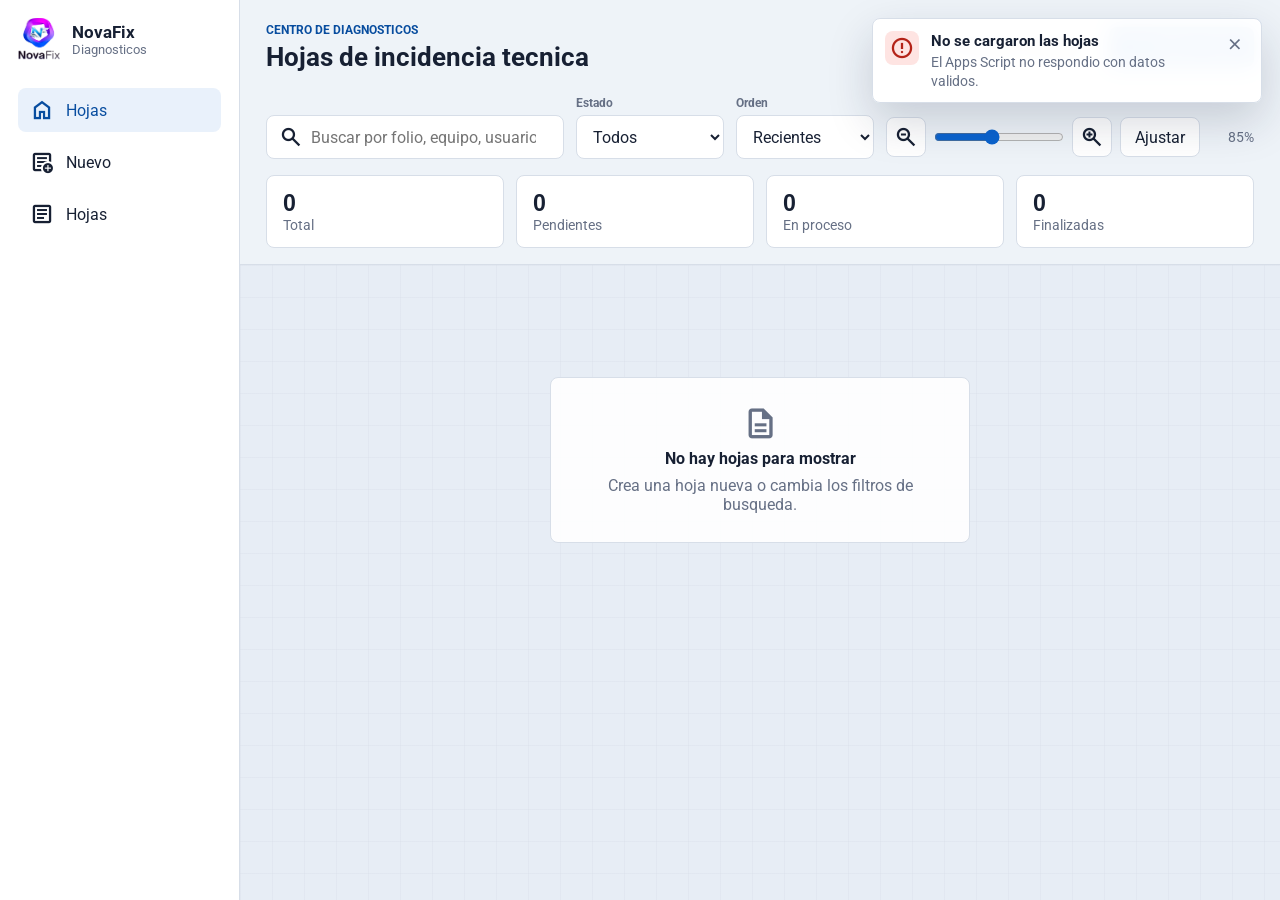
<file: index.html>
<!doctype html>
<html lang="es">
  <head>
    <meta charset="UTF-8" />
    <meta name="viewport" content="width=device-width, initial-scale=1.0" />
    <title>NovaFix | Hojas de diagnostico</title>
    <link rel="icon" href="./public/icos/logoNova.png" type="image/png" />

    <link rel="stylesheet" href="./public/css/styles.css" />

    <link rel="preconnect" href="https://fonts.googleapis.com" />
    <link rel="preconnect" href="https://fonts.gstatic.com" crossorigin />
    <link
      href="https://fonts.googleapis.com/css2?family=Google+Sans:ital,opsz,wght@0,17..18,400..700;1,17..18,400..700&family=Roboto:ital,wght@0,100..900;1,100..900&display=swap"
      rel="stylesheet"
    />
    <link
      rel="stylesheet"
      href="https://fonts.googleapis.com/css2?family=Material+Symbols+Outlined:opsz,wght,FILL,GRAD@20..48,100..700,0..1,-50..200"
    />
  </head>
  <body>
    <div class="appShell">
      <aside class="navBar">
        <div class="brand">
          <img src="./public/icos/logo app.png" alt="NovaFix" />
          <div>
            <strong>NovaFix</strong>
            <span>Diagnosticos</span>
          </div>
        </div>

        <nav class="nav" aria-label="Navegacion principal">
          <button class="option home active" type="button" data-view="hojas">
            <span class="material-symbols-outlined">home</span>
            <span>Hojas</span>
          </button>
          <button class="option agregar" type="button" data-view="form">
            <span class="material-symbols-outlined">add_notes</span>
            <span>Nuevo</span>
          </button>
          <a
            href="./public/pages/hojasDiag.html"
            class="option hokas"
            type="button"
            data-view="form"
          >
            <span class="material-symbols-outlined"> article </span>
            <span>Hojas</span>
          </a>
        </nav>
      </aside>

      <main class="content">
        <section class="hojasDiag view active" aria-labelledby="tituloHojas">
          <header class="workspaceHeader">
            <div>
              <p class="eyebrow">Centro de diagnosticos</p>
              <h1 id="tituloHojas">Hojas de incidencia tecnica</h1>
            </div>
            <div class="headerActions">
              <button class="ghostAction" type="button" id="focusHojasBtn">
                <span class="material-symbols-outlined">fullscreen</span>
                Pantalla completa
              </button>
              <button class="primaryAction" type="button" id="crearHojaBtn">
                <span class="material-symbols-outlined">add</span>
                Nueva hoja
              </button>
            </div>
          </header>

          <section class="toolbar" aria-label="Herramientas de hojas">
            <label class="searchBox" for="buscarHojas">
              <span class="material-symbols-outlined">search</span>
              <input
                id="buscarHojas"
                type="search"
                placeholder="Buscar por folio, equipo, usuario o ubicacion"
              />
            </label>

            <div class="toolbarGroup">
              <label for="filtroEstado">Estado</label>
              <select id="filtroEstado">
                <option value="Todos">Todos</option>
                <option value="Pendiente">Pendiente</option>
                <option value="En proceso">En proceso</option>
                <option value="Finalizado">Finalizado</option>
              </select>
            </div>

            <div class="toolbarGroup">
              <label for="ordenHojas">Orden</label>
              <select id="ordenHojas">
                <option value="recientes">Recientes</option>
                <option value="folio">Folio</option>
                <option value="estado">Estado</option>
              </select>
            </div>

            <div class="zoomTools" aria-label="Zoom de documento">
              <button
                class="iconButton"
                type="button"
                id="zoomOut"
                title="Alejar"
              >
                <span class="material-symbols-outlined">zoom_out</span>
              </button>
              <input
                id="zoomRange"
                type="range"
                min="50"
                max="130"
                step="5"
                value="85"
                aria-label="Nivel de zoom"
              />
              <button
                class="iconButton"
                type="button"
                id="zoomIn"
                title="Acercar"
              >
                <span class="material-symbols-outlined">zoom_in</span>
              </button>
              <button class="textButton" type="button" id="fitWidth">
                Ajustar
              </button>
              <output id="zoomValue" for="zoomRange">85%</output>
            </div>
          </section>

          <section class="summaryStrip" aria-label="Resumen">
            <article>
              <span id="totalHojas">0</span>
              <p>Total</p>
            </article>
            <article>
              <span id="pendientesHojas">0</span>
              <p>Pendientes</p>
            </article>
            <article>
              <span id="procesoHojas">0</span>
              <p>En proceso</p>
            </article>
            <article>
              <span id="finalizadasHojas">0</span>
              <p>Finalizadas</p>
            </article>
          </section>

          <section class="hojasViewport">
            <button class="focusExitButton" type="button" id="exitFocusBtn">
              <span class="material-symbols-outlined">fullscreen_exit</span>
              Vista normal
            </button>
            <div class="emptyState hidden" id="emptyState">
              <span class="material-symbols-outlined">description</span>
              <h2>No hay hojas para mostrar</h2>
              <p>Crea una hoja nueva o cambia los filtros de busqueda.</p>
            </div>
            <div class="hojas" id="hojas"></div>
          </section>
        </section>

        <section class="datas view" aria-labelledby="tituloFormulario">
          <form class="formulario" id="diagnosticoForm">
            <header class="formHeader">
              <div>
                <p class="eyebrow">Captura de informacion</p>
                <h1 id="tituloFormulario">Nueva hoja de diagnostico</h1>
              </div>
              <button class="ghostAction" type="button" id="volverHojasBtn">
                <span class="material-symbols-outlined">arrow_back</span>
                Volver
              </button>
            </header>

            <section class="formPanel">
              <h2>1. Informacion del reporte</h2>
              <div class="formGrid">
                <label>
                  Folio
                  <input type="text" id="folio" class="input" required />
                </label>
                <label>
                  Estado
                  <select class="input" id="estado" required>
                    <option>Pendiente</option>
                    <option>En proceso</option>
                    <option>Finalizado</option>
                  </select>
                </label>
                <label>
                  Fecha del reporte
                  <input type="date" class="input" id="fecha" required />
                </label>
                <label>
                  Hora
                  <input type="time" class="input" id="hora" required />
                </label>
                <label>
                  Usuario responsable
                  <input
                    type="text"
                    id="usuarioResponsable"
                    class="input"
                    required
                  />
                </label>
                <label>
                  Ubicacion
                  <input type="text" id="ubicacion" class="input" required />
                </label>
              </div>
            </section>

            <section class="formPanel">
              <h2>2. Informacion del equipo</h2>
              <div class="formGrid">
                <label>
                  ID del equipo (Tag)
                  <input type="text" id="idEquipo" class="input" required />
                </label>
                <label>
                  Marca / Modelo
                  <input type="text" id="marcaModelo" class="input" required />
                </label>
                <label class="spanTwo">
                  Sistema operativo
                  <input
                    type="text"
                    id="sistemaOperativo"
                    class="input"
                    required
                  />
                </label>
              </div>
            </section>

            <section class="formPanel">
              <h2>3. Detalle tecnico</h2>
              <div class="formGrid">
                <label class="spanTwo">
                  Problema reportado por usuario
                  <textarea id="problema" class="input" required></textarea>
                </label>
                <label class="spanTwo">
                  Diagnostico preliminar
                  <textarea id="diagnostico" class="input" required></textarea>
                </label>
                <label class="spanTwo">
                  Solucion aplicada y acciones tomadas
                  <textarea id="solucion" class="input" required></textarea>
                </label>
              </div>
            </section>

            <section class="formPanel">
              <h2>4. Firmas, cierre y observaciones</h2>
              <div class="formGrid">
                <label>
                  Tecnico a cargo
                  <input type="text" id="tecnicoCargo" class="input" required />
                </label>
                <label>
                  Fecha de cierre
                  <input type="date" id="fechaCierre" class="input" />
                </label>
                <label class="spanTwo">
                  Visto bueno encargado
                  <input type="text" id="vistoBueno" class="input" />
                </label>
                <label class="spanTwo">
                  Observaciones finales
                  <textarea id="observaciones" class="input"></textarea>
                </label>
              </div>
            </section>
            <div class="formActions">
              <p id="saveStatus" role="status"></p>
              <button class="secondaryAction" type="reset">
                <span class="material-symbols-outlined">restart_alt</span>
                Limpiar
              </button>
              <button class="primaryAction" type="submit" id="btnSave">
                <span class="material-symbols-outlined">save</span>
                Guardar diagnostico
              </button>
            </div>
          </form>
        </section>
      </main>
    </div>

    <script src="./public/js/app.js"></script>
  </body>
</html>
</file>
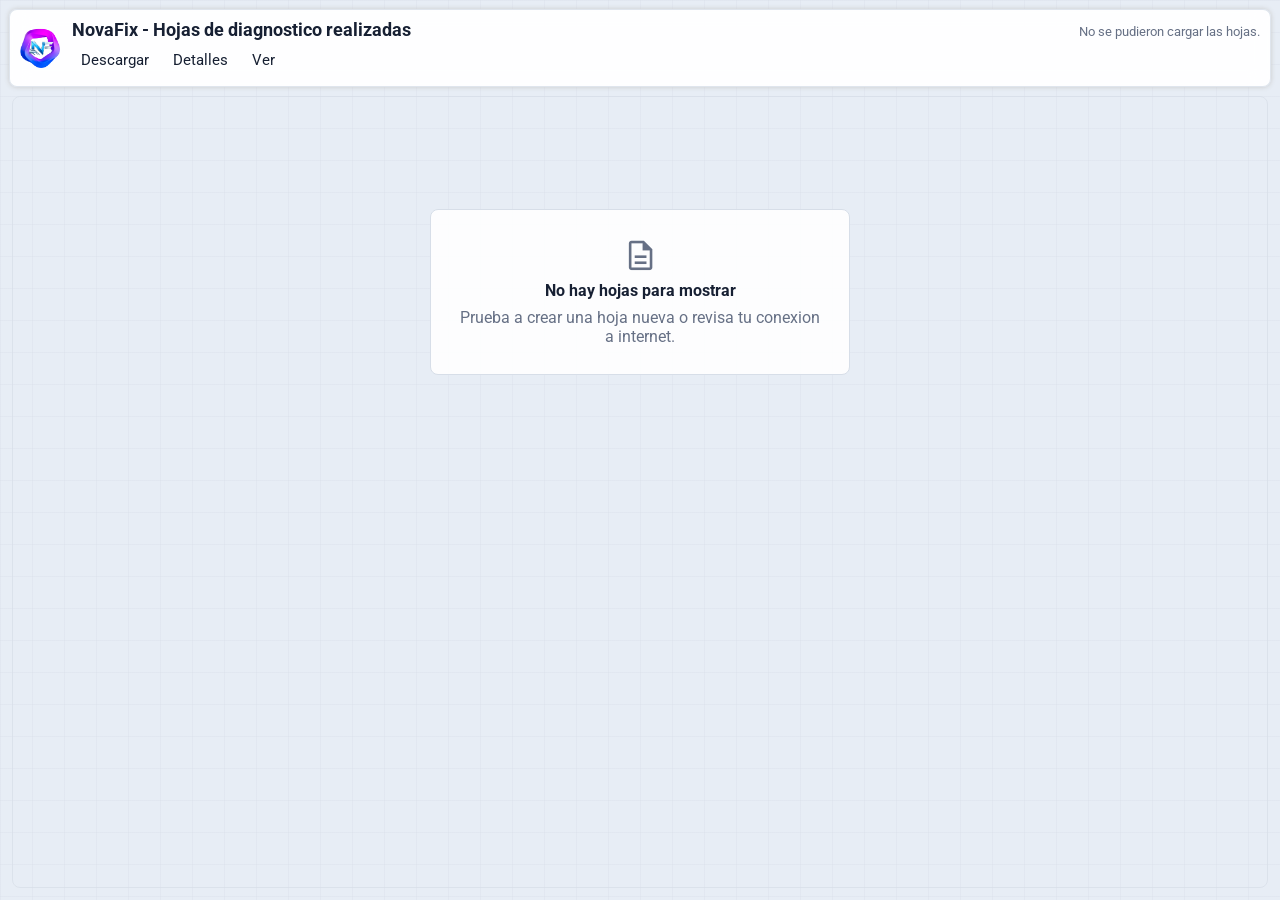
<file: public/pages/hojasDiag.html>
<!doctype html>
<html lang="es">
  <head>
    <meta charset="UTF-8" />
    <meta name="viewport" content="width=device-width, initial-scale=1.0" />
    <title>NovaFix | Hojas de diagnostico</title>
    <link rel="icon" href="../icos/logoNova.png" type="image/png" />

    <link rel="stylesheet" href="../css/stylesHojas.css" />
    <link
      href="https://fonts.googleapis.com/css2?family=Google+Sans:ital,opsz,wght@0,17..18,400..700;1,17..18,400..700&family=Roboto:ital,wght@0,100..900;1,100..900&display=swap"
      rel="stylesheet"
    />
    <link
      rel="stylesheet"
      href="https://fonts.googleapis.com/css2?family=Material+Symbols+Outlined:opsz,wght,FILL,GRAD@20..48,100..700,0..1,-50..200"
    />
  </head>
  <body>
    <div class="contenedorHojas">
      <header class="header_hojas">
        <nav>
          <div class="menu">
            <a href="../../index.html" aria-label="Volver al inicio">
              <img id="logo" src="../icos/logoNova.png" alt="Logo NovaFix" />
            </a>

            <div class="navOpciones">
              <div class="tituloGrupo">
                <h3>NovaFix - Hojas de diagnostico realizadas</h3>
                <p id="saveStatus" role="status">Cargando hojas...</p>
              </div>

              <div class="opciones" aria-label="Opciones de hojas">
                <div class="opcion menuItem" tabindex="0">
                  Descargar
                  <div class="dropdownMenu">
                    <button type="button" data-menu-action="print-visible">
                      <span class="material-symbols-outlined">picture_as_pdf</span>
                      PDF de hojas visibles
                    </button>
                    <button type="button" data-menu-action="print-first">
                      <span class="material-symbols-outlined">article</span>
                      PDF de primera hoja
                    </button>
                    <div class="submenuItem">
                      <button type="button">
                        <span class="material-symbols-outlined">download</span>
                        Exportar por estado
                        <span class="material-symbols-outlined arrow">chevron_right</span>
                      </button>
                      <div class="dropdownMenu submenu">
                        <button type="button" data-menu-action="print-status" data-status="Pendiente">Pendientes</button>
                        <button type="button" data-menu-action="print-status" data-status="En proceso">En proceso</button>
                        <button type="button" data-menu-action="print-status" data-status="Finalizado">Finalizadas</button>
                      </div>
                    </div>
                  </div>
                </div>

                <div class="opcion menuItem" tabindex="0">
                  Detalles
                  <div class="dropdownMenu">
                    <button type="button" data-menu-action="filter" data-status="Todos">Todas las hojas</button>
                    <button type="button" data-menu-action="filter" data-status="Pendiente">Pendientes</button>
                    <button type="button" data-menu-action="filter" data-status="En proceso">En proceso</button>
                    <button type="button" data-menu-action="filter" data-status="Finalizado">Finalizadas</button>
                  </div>
                </div>

                <div class="opcion menuItem" tabindex="0">
                  Ver
                  <div class="dropdownMenu">
                    <button type="button" data-menu-action="refresh">
                      <span class="material-symbols-outlined">refresh</span>
                      Actualizar ahora
                    </button>
                    <div class="submenuItem">
                      <button type="button">
                        <span class="material-symbols-outlined">zoom_in</span>
                        Zoom
                        <span class="material-symbols-outlined arrow">chevron_right</span>
                      </button>
                      <div class="dropdownMenu submenu">
                        <button type="button" data-menu-action="zoom" data-zoom="70">70%</button>
                        <button type="button" data-menu-action="zoom" data-zoom="85">85%</button>
                        <button type="button" data-menu-action="zoom" data-zoom="100">100%</button>
                      </div>
                    </div>
                    <button type="button" data-menu-action="fit-width">
                      <span class="material-symbols-outlined">fit_width</span>
                      Ajustar al ancho
                    </button>
                  </div>
                </div>
              </div>
            </div>
          </div>
        </nav>
      </header>

      <section class="contePricnipal">
        <main class="hojasViewport">
          <div class="emptyState hidden" id="emptyState">
            <span class="material-symbols-outlined">description</span>
            <h2>No hay hojas para mostrar</h2>
            <p>Prueba a crear una hoja nueva o revisa tu conexion a internet.</p>
          </div>
          <div class="hojas" id="hojas"></div>
        </main>
      </section>
    </div>

    <script src="../js/hojasRender.js"></script>
  </body>
</html>
</file>
<file: public/css/styles.css>
:root {
  --bg: #eef3f8;
  --surface: #ffffff;
  --surface-soft: #f8fafc;
  --line: #d7dee8;
  --text: #172033;
  --muted: #667085;
  --primary: #0b63ce;
  --primary-dark: #084d9f;
  --success: #147a49;
  --warning: #9a5b00;
  --danger: #b42318;
  --shadow: 0 18px 45px rgba(20, 33, 61, 0.12);
  --sheet-zoom: 0.85;
  --sheet-scaled-width: 693.6px;
  --sheet-scaled-height: 897.6px;
}

* {
  box-sizing: border-box;
  margin: 0;
  padding: 0;
}

html,
body {
  min-height: 100%;
}

body {
  overflow: hidden;
  background: var(--bg);
  color: var(--text);
  font-family: "Roboto", Arial, sans-serif;
}

button,
input,
select,
textarea {
  font: inherit;
}

button {
  border: 0;
}

h1,
h2,
h3,
strong {
  font-family: "Google Sans", "Roboto", Arial, sans-serif;
}

h1 {
  font-size: clamp(1.45rem, 2vw, 2rem);
  line-height: 1.1;
}

h2 {
  font-size: 1rem;
}
a {
  color: inherit;
  text-decoration: none;
}
.appShell {
  display: grid;
  grid-template-columns: 240px minmax(0, 1fr);
  height: 100vh;
}

.navBar {
  display: flex;
  flex-direction: column;
  gap: 28px;
  border-right: 1px solid var(--line);
  background: var(--surface);
  padding: 18px;
}

.brand {
  display: flex;
  align-items: center;
  gap: 12px;
  min-width: 0;
}

.brand img {
  width: 42px;
  height: 42px;
  object-fit: contain;
}

.brand strong,
.brand span {
  display: block;
}

.brand strong {
  font-size: 1.05rem;
}

.brand span {
  color: var(--muted);
  font-size: 0.84rem;
}

.nav {
  display: grid;
  gap: 8px;
}

.option {
  display: flex;
  align-items: center;
  gap: 12px;
  width: 100%;
  min-height: 44px;
  border-radius: 8px;
  background: transparent;
  color: var(--text);
  cursor: pointer;
  padding: 10px 12px;
  text-align: left;
}

.option:hover,
.option.active {
  background: #e9f1fb;
  color: var(--primary-dark);
}

.material-symbols-outlined {
  font-variation-settings:
    "FILL" 0,
    "wght" 500,
    "GRAD" 0,
    "opsz" 24;
  font-size: 1.35rem;
}

.content {
  min-width: 0;
  height: 100vh;
  overflow: hidden;
}

.view {
  display: none;
  height: 100%;
}

.view.active {
  display: flex;
  flex-direction: column;
}

.workspaceHeader,
.formHeader {
  display: flex;
  align-items: center;
  justify-content: space-between;
  gap: 18px;
  padding: 22px 26px 14px;
}

.headerActions {
  display: flex;
  align-items: center;
  gap: 10px;
}

.eyebrow {
  margin-bottom: 6px;
  color: var(--primary-dark);
  font-size: 0.78rem;
  font-weight: 700;
  letter-spacing: 0;
  text-transform: uppercase;
}

.primaryAction,
.secondaryAction,
.dangerAction,
.ghostAction,
.textButton,
.iconButton {
  display: inline-flex;
  align-items: center;
  justify-content: center;
  gap: 8px;
  min-height: 40px;
  border-radius: 8px;
  cursor: pointer;
  white-space: nowrap;
}

.primaryAction {
  background: var(--primary);
  color: white;
  font-weight: 700;
  padding: 0 16px;
}

.primaryAction:hover {
  background: var(--primary-dark);
}

.dangerAction {
  background: var(--danger);
  color: white;
  font-weight: 700;
  padding: 0 16px;
}

.dangerAction:hover {
  background: #912018;
}

.secondaryAction,
.ghostAction,
.textButton,
.iconButton {
  border: 1px solid var(--line);
  background: var(--surface);
  color: var(--text);
}

.secondaryAction,
.ghostAction,
.textButton {
  padding: 0 14px;
}

.iconButton {
  width: 40px;
}

.toolbar {
  display: grid;
  grid-template-columns: minmax(260px, 1fr) auto auto auto;
  gap: 12px;
  align-items: end;
  padding: 10px 26px 16px;
}

.searchBox {
  display: flex;
  align-items: center;
  gap: 8px;
  min-height: 44px;
  border: 1px solid var(--line);
  border-radius: 8px;
  background: var(--surface);
  padding: 0 12px;
}

.searchBox input {
  width: 100%;
  min-width: 0;
  border: 0;
  outline: 0;
  background: transparent;
}

.toolbarGroup {
  display: grid;
  gap: 5px;
}

.toolbarGroup label {
  color: var(--muted);
  font-size: 0.78rem;
  font-weight: 700;
}

.toolbarGroup select,
.input {
  width: 100%;
  border: 1px solid var(--line);
  border-radius: 8px;
  background: var(--surface);
  color: var(--text);
}

.toolbarGroup select {
  min-height: 44px;
  padding: 0 36px 0 12px;
}

.zoomTools {
  display: flex;
  align-items: center;
  gap: 8px;
  min-height: 44px;
}

#zoomRange {
  width: 130px;
  accent-color: var(--primary);
}

#zoomValue {
  min-width: 46px;
  color: var(--muted);
  font-size: 0.9rem;
  text-align: right;
}

.summaryStrip {
  display: grid;
  grid-template-columns: repeat(4, minmax(120px, 1fr));
  gap: 12px;
  padding: 0 26px 16px;
}

.summaryStrip article {
  border: 1px solid var(--line);
  border-radius: 8px;
  background: var(--surface);
  padding: 14px 16px;
}

.summaryStrip span {
  display: block;
  font-family: "Google Sans", sans-serif;
  font-size: 1.45rem;
  font-weight: 700;
}

.summaryStrip p {
  color: var(--muted);
  font-size: 0.86rem;
}

.hojasViewport {
  position: relative;
  flex: 1;
  min-height: 0;
  overflow: auto;
  border-top: 1px solid var(--line);
  background:
    linear-gradient(90deg, rgba(215, 222, 232, 0.36) 1px, transparent 1px),
    linear-gradient(rgba(215, 222, 232, 0.36) 1px, transparent 1px), #e7edf5;
  background-size: 32px 32px;
  padding: 32px;
}

.focusExitButton {
  position: sticky;
  top: 16px;
  left: 16px;
  z-index: 4;
  display: none;
  align-items: center;
  gap: 8px;
  min-height: 40px;
  width: max-content;
  border: 1px solid var(--line);
  border-radius: 8px;
  background: rgba(255, 255, 255, 0.94);
  color: var(--text);
  cursor: pointer;
  font-weight: 700;
  padding: 0 14px;
  box-shadow: 0 10px 24px rgba(20, 33, 61, 0.14);
  backdrop-filter: blur(8px);
}

.hojasDiag.focusMode .workspaceHeader,
.hojasDiag.focusMode .toolbar,
.hojasDiag.focusMode .summaryStrip {
  display: none;
}

.hojasDiag.focusMode .hojasViewport {
  border-top: 0;
  padding-top: 18px;
}

.hojasDiag.focusMode .focusExitButton {
  display: inline-flex;
}

.hojas {
  display: grid;
  justify-items: center;
  gap: 28px;
  min-width: max-content;
  padding-bottom: 70px;
}

.hojaContainer {
  position: relative;
  width: var(--sheet-scaled-width);
  height: calc(var(--sheet-scaled-height) + 28px);
}

.fechaPublicacion {
  margin-bottom: 8px;
  color: #475467;
  font-size: 0.86rem;
}

.hojaMeta {
  display: flex;
  align-items: center;
  justify-content: space-between;
  gap: 10px;
  margin-bottom: 8px;
  margin-top: -15px;
}

.hojaMeta .fechaPublicacion {
  margin-bottom: 0;
}

.hojaActions {
  display: inline-flex;
  align-items: center;
  gap: 6px;
}

.hojaActions .iconButton {
  width: 34px;
  min-height: 34px;
  background: rgba(255, 255, 255, 0.94);
  box-shadow: 0 8px 18px rgba(20, 33, 61, 0.1);
}

.dangerButton {
  color: var(--danger);
}

#printRoot {
  display: none;
}

.modalOverlay {
  position: fixed;
  inset: 0;
  z-index: 100;
  display: grid;
  place-items: center;
  background: rgba(15, 23, 42, 0.46);
  padding: 18px;
  backdrop-filter: blur(4px);
}

.confirmModal {
  display: grid;
  grid-template-columns: auto minmax(0, 1fr);
  gap: 14px;
  width: min(440px, 100%);
  border: 1px solid rgba(255, 255, 255, 0.32);
  border-radius: 8px;
  background: var(--surface);
  box-shadow: 0 24px 70px rgba(20, 33, 61, 0.28);
  padding: 18px;
}

.modalIcon {
  display: grid;
  place-items: center;
  width: 44px;
  height: 44px;
  border-radius: 8px;
}

.modalIcon.danger {
  background: #fee4e2;
  color: var(--danger);
}

.modalCopy {
  min-width: 0;
}

.modalCopy h2 {
  margin-bottom: 6px;
  color: var(--text);
  font-size: 1.05rem;
}

.modalCopy p {
  color: var(--muted);
  font-size: 0.94rem;
  line-height: 1.45;
}

.modalCopy strong {
  color: var(--text);
}

.modalActions {
  grid-column: 1 / -1;
  display: flex;
  justify-content: flex-end;
  gap: 10px;
  padding-top: 4px;
}

.hoja {
  position: absolute;
  top: 28px;
  left: 0;
  width: 816px;
  min-height: 1056px;
  transform: scale(var(--sheet-zoom));
  transform-origin: top left;
  overflow: hidden;
  background: #ffffff;
  box-shadow:
    var(--shadow),
    0 0 0 1px rgba(20, 33, 61, 0.11);
  padding: 50px;
}

.encabezadoHoja {
  display: grid;
  grid-template-columns: 110px 1fr;
  gap: 22px;
  align-items: start;
  margin-bottom: 15px;
}

.logoHoja {
  width: 98px;
  height: 98px;
  object-fit: contain;
}

.encabezadoHoja h2 {
  margin-bottom: 16px;
  color: #123c61;
  font-size: 1.45rem;
  font-weight: 800;
}

.datosTop {
  display: grid;
  gap: 7px;
  color: #202020;
  font-size: 0.95rem;
}

.tablaSection {
  margin-top: 20px;
}

.tablaSection h3 {
  margin-bottom: 10px;
  color: #123c61;
  font-size: 1rem;
  font-weight: 800;
}

.tabla {
  width: 100%;
  border-collapse: collapse;
  table-layout: fixed;
}

.tabla td {
  height: 45px;
  border: 1px solid #202020;
  padding: 12px;
  color: #202020;
  font-size: 14px;
  line-height: 1.35;
  vertical-align: top;
  white-space: pre-wrap;
}

.tabla strong {
  font-weight: 800;
}

.areaGrande {
  height: 120px;
}

.areaObservaciones {
  height: 100px;
}

hr {
  margin-top: 10px;
  border: 0;
  border-top: 1px solid #c7c7c7;
}

.estadoChip {
  display: inline-flex;
  align-items: center;
  min-height: 24px;
  border-radius: 999px;
  padding: 2px 9px;
  font-size: 0.82rem;
  font-weight: 700;
}

.estado-Pendiente {
  background: #fff3d6;
  color: var(--warning);
}

.estado-En-proceso {
  background: #e2f0ff;
  color: var(--primary-dark);
}

.estado-Finalizado {
  background: #dcfae6;
  color: var(--success);
}

.emptyState {
  display: grid;
  place-items: center;
  gap: 8px;
  max-width: 420px;
  margin: 80px auto 0;
  border: 1px solid var(--line);
  border-radius: 8px;
  background: rgba(255, 255, 255, 0.9);
  padding: 28px;
  text-align: center;
}

.emptyState .material-symbols-outlined {
  color: var(--muted);
  font-size: 2.2rem;
}

.emptyState p {
  color: var(--muted);
}

.hidden {
  display: none !important;
}

#toastContainer {
  position: fixed;
  top: 18px;
  right: 18px;
  z-index: 120;
  display: grid;
  gap: 10px;
  width: min(390px, calc(100vw - 32px));
  pointer-events: none;
}

.toast {
  display: grid;
  grid-template-columns: auto minmax(0, 1fr) auto;
  gap: 12px;
  align-items: start;
  border: 1px solid var(--line);
  border-radius: 8px;
  background: rgba(255, 255, 255, 0.96);
  box-shadow: 0 18px 45px rgba(20, 33, 61, 0.18);
  padding: 12px;
  opacity: 0;
  pointer-events: auto;
  transform: translateY(-8px) scale(0.98);
  transition:
    opacity 180ms ease,
    transform 180ms ease;
  backdrop-filter: blur(10px);
}

.toast.visible {
  opacity: 1;
  transform: translateY(0) scale(1);
}

.toastIcon {
  display: grid;
  place-items: center;
  width: 34px;
  height: 34px;
  border-radius: 8px;
}

.toast-success .toastIcon {
  background: #dcfae6;
  color: var(--success);
}

.toast-error .toastIcon {
  background: #fee4e2;
  color: var(--danger);
}

.toast-loading .toastIcon {
  background: #e2f0ff;
  color: var(--primary);
}

.toast-loading .toastIcon .material-symbols-outlined {
  animation: toastSpin 900ms linear infinite;
}

.toastCopy {
  min-width: 0;
  padding-top: 1px;
}

.toastCopy strong {
  display: block;
  margin-bottom: 3px;
  color: var(--text);
  font-size: 0.94rem;
}

.toastCopy p {
  color: var(--muted);
  font-size: 0.86rem;
  line-height: 1.35;
}

.toastClose {
  display: grid;
  place-items: center;
  width: 28px;
  height: 28px;
  border-radius: 8px;
  background: transparent;
  color: var(--muted);
  cursor: pointer;
}

.toastClose:hover {
  background: var(--surface-soft);
  color: var(--text);
}

.toastClose .material-symbols-outlined {
  font-size: 1.1rem;
}

@keyframes toastSpin {
  to {
    transform: rotate(360deg);
  }
}

.datas {
  min-height: 0;
  overflow: auto;
  padding-bottom: 32px;
}

.formulario {
  position: relative;
  width: min(960px, 100%);
  margin: 0 auto;
  padding: 0 26px 28px;
}

.formHeader {
  padding-left: 0;
  padding-right: 0;
}

.formPanel {
  border: 1px solid var(--line);
  border-radius: 8px;
  background: var(--surface);
  padding: 18px;
}

.formPanel + .formPanel {
  margin-top: 14px;
}

.formPanel h2 {
  margin-bottom: 16px;
  color: var(--text);
  font-size: 1.05rem;
}

.formGrid {
  display: grid;
  grid-template-columns: repeat(2, minmax(0, 1fr));
  gap: 14px;
}

.formGrid label {
  display: grid;
  gap: 7px;
  color: #344054;
  font-weight: 700;
}

.spanTwo {
  grid-column: 1 / -1;
}

.input {
  min-height: 44px;
  padding: 11px 12px;
  outline: 0;
}

textarea.input {
  min-height: 112px;
  resize: vertical;
}

.input:focus,
.toolbarGroup select:focus,
.searchBox:focus-within {
  border-color: var(--primary);
  box-shadow: 0 0 0 3px rgba(11, 99, 206, 0.16);
}

.formActions {
  position: sticky;

  bottom: 0;
  display: flex;
  align-items: center;
  justify-content: flex-end;
  gap: 10px;
  margin-top: 16px;
  border-top: 1px solid var(--line);
  background: rgba(238, 243, 248, 0.94);
  padding: 14px 0;
  backdrop-filter: blur(8px);
}

#saveStatus {
  margin-right: auto;
  color: var(--muted);
  font-size: 0.9rem;
}

@media (max-width: 1100px) {
  .appShell {
    grid-template-columns: 84px minmax(0, 1fr);
  }

  .brand {
    justify-content: center;
  }

  .brand div,
  .option span:last-child {
    display: none;
  }

  .option {
    justify-content: center;
  }

  .toolbar {
    grid-template-columns: 1fr 1fr;
  }

  .zoomTools {
    grid-column: 1 / -1;
    justify-content: flex-start;
  }
}

@media (max-width: 760px) {
  body {
    overflow: auto;
  }

  .appShell {
    grid-template-columns: 1fr;
    grid-template-rows: auto 1fr;
    min-height: 100vh;
    height: auto;
  }

  .navBar {
    position: sticky;
    top: 0;
    z-index: 10;
    flex-direction: row;
    align-items: center;
    justify-content: space-between;
    border-right: 0;
    border-bottom: 1px solid var(--line);
    padding: 10px 14px;
  }

  .brand div,
  .option span:last-child {
    display: block;
  }

  .brand img {
    width: 34px;
    height: 34px;
  }

  .nav {
    display: flex;
    flex-direction: row;
  }

  .option {
    width: auto;
    min-height: 38px;
    padding: 8px 10px;
  }

  .content,
  .view {
    height: auto;
    min-height: calc(100vh - 59px);
  }

  .workspaceHeader,
  .formHeader {
    align-items: flex-start;
    flex-direction: column;
    padding: 18px 16px 12px;
  }

  .headerActions {
    flex-wrap: wrap;
  }

  .toolbar {
    grid-template-columns: 1fr;
    padding: 8px 16px 14px;
  }

  .summaryStrip {
    grid-template-columns: repeat(2, minmax(0, 1fr));
    padding: 0 16px 14px;
  }

  .hojasViewport {
    min-height: 620px;
    padding: 20px 16px;
  }

  .hojasDiag.focusMode .hojasViewport {
    min-height: calc(100vh - 59px);
  }

  .formulario {
    padding: 0 16px 22px;
  }

  .formHeader {
    padding-left: 0;
    padding-right: 0;
  }

  .formGrid {
    grid-template-columns: 1fr;
  }

  .spanTwo {
    grid-column: auto;
  }

  .formActions {
    align-items: stretch;
    flex-direction: column;
  }

  #saveStatus {
    margin-right: 0;
  }
}

@media (max-width: 520px) {
  .brand span {
    display: none;
  }

  .option span:last-child {
    display: none;
  }

  .summaryStrip {
    grid-template-columns: 1fr;
  }

  .zoomTools {
    flex-wrap: wrap;
  }

  #zoomRange {
    flex: 1;
    min-width: 140px;
  }
}

@media print {
  @page {
    size: letter;
    margin: 0;
  }

  body {
    overflow: visible;
    background: white;
  }

  body > *:not(#printRoot) {
    display: none !important;
  }

  #printRoot {
    display: block;
  }

  #printRoot .hoja {
    position: static;
    width: 816px;
    min-height: 1056px;
    transform: none;
    overflow: hidden;
    box-shadow: none;
  }
}
</file>
<file: public/css/stylesHojas.css>
:root {
  --bg: #eef3f8;
  --surface: #ffffff;
  --surface-soft: #f8fafc;
  --line: #d7dee8;
  --text: #172033;
  --muted: #667085;
  --primary: #0b63ce;
  --primary-dark: #084d9f;
  --success: #147a49;
  --warning: #9a5b00;
  --danger: #b42318;
  --shadow: 0 18px 45px rgba(20, 33, 61, 0.12);
  --sheet-zoom: 0.85;
  --sheet-scaled-width: 693.6px;
  --sheet-scaled-height: 897.6px;
}

* {
  box-sizing: border-box;
  margin: 0;
  padding: 0;
}

html,
body {
  min-height: 100%;
}

body {
  min-height: 100vh;
  overflow: hidden;
  background:
    linear-gradient(90deg, rgba(215, 222, 232, 0.36) 1px, transparent 1px),
    linear-gradient(rgba(215, 222, 232, 0.36) 1px, transparent 1px), #e7edf5;
  background-size: 32px 32px;
  color: var(--text);
  font-family: "Roboto", Arial, sans-serif;
}

button {
  border: 0;
  font: inherit;
}

h1,
h2,
h3,
strong {
  font-family: "Google Sans", "Roboto", Arial, sans-serif;
}

h2 {
  font-size: 1rem;
}

h3 {
  font-weight: 700;
}

ul {
  list-style: none;
}

.contenedorHojas {
  display: flex;
  flex-direction: column;
  height: 100vh;
  min-height: 0;
}

.header_hojas {
  position: sticky;
  top: 0;
  z-index: 20;
  padding: 9px;
}

.menu {
  display: flex;
  align-items: center;
  gap: 12px;
  border: 1px solid rgba(215, 222, 232, 0.78);
  border-radius: 8px;
  background: rgba(255, 255, 255, 0.95);
  box-shadow: 0 0 5px rgb(202, 202, 202);
  padding: 10px;
  animation: fadeIn 0.3s ease-in-out;
  backdrop-filter: blur(10px);
}

#logo {
  display: block;
  width: 40px;
  height: 40px;
  object-fit: contain;
}

.navOpciones {
  display: flex;
  min-width: 0;
  flex: 1;
  flex-direction: column;
  gap: 6px;
}

.tituloGrupo {
  display: flex;
  align-items: baseline;
  justify-content: space-between;
  gap: 14px;
  min-width: 0;
}

.tituloGrupo h3 {
  min-width: 0;
  overflow: hidden;
  font-size: clamp(0.96rem, 2vw, 1.1rem);
  text-overflow: ellipsis;
  white-space: nowrap;
}

#saveStatus {
  color: var(--muted);
  font-size: 0.84rem;
  white-space: nowrap;
}

.opciones {
  display: flex;
  align-items: center;
  gap: 6px;
}

.opcion {
  position: relative;
  min-height: 30px;
  border-radius: 5px;
  color: var(--text);
  cursor: default;
  font-size: 15px;
  padding: 5px 9px;
  transition:
    background 120ms ease,
    color 120ms ease;
}

.opcion:hover,
.opcion:focus-within {
  background: #f1f2f5;
}

.dropdownMenu {
  position: absolute;
  top: calc(100% + 4px);
  left: 0;
  z-index: 30;
  display: none;
  min-width: 220px;
  border: 1px solid var(--line);
  border-radius: 8px;
  background: var(--surface);
  box-shadow: 0 18px 45px rgba(20, 33, 61, 0.16);
  padding: 6px;
}

.menuItem:hover > .dropdownMenu,
.menuItem:focus-within > .dropdownMenu,
.submenuItem:hover > .submenu,
.submenuItem:focus-within > .submenu {
  display: grid;
}

.dropdownMenu button {
  display: flex;
  align-items: center;
  justify-content: flex-start;
  gap: 8px;
  width: 100%;
  min-height: 34px;
  border-radius: 6px;
  background: transparent;
  color: var(--text);
  cursor: pointer;
  padding: 7px 9px;
  text-align: left;
  white-space: nowrap;
}

.dropdownMenu button:hover,
.dropdownMenu button:focus-visible {
  background: var(--surface-soft);
  outline: 0;
}

.dropdownMenu .material-symbols-outlined {
  color: var(--muted);
  font-size: 1.12rem;
}

.submenuItem {
  position: relative;
}

.submenu {
  top: -6px;
  left: calc(100% + 6px);
}

.arrow {
  margin-left: auto;
}

.contePricnipal {
  display: flex;
  min-height: 0;
  flex: 1;
  flex-direction: column;
  overflow: hidden;
  padding: 0 12px 12px;
}

.hojasViewport {
  position: relative;
  flex: 1;
  min-height: 0;
  overflow: auto;
  border: 1px solid rgba(215, 222, 232, 0.72);
  border-radius: 8px;
  padding: 32px;
}

.hojas {
  display: grid;
  justify-items: center;
  gap: 28px;
  min-width: max-content;
  padding-bottom: 70px;
}

.hojaContainer {
  position: relative;
  width: var(--sheet-scaled-width);
  height: calc(var(--sheet-scaled-height) + 28px);
}

.hojaMeta {
  display: flex;
  align-items: center;
  justify-content: space-between;
  gap: 10px;
  margin-bottom: 8px;
}

.fechaPublicacion {
  color: #475467;
  font-size: 0.86rem;
}

.iconButton {
  display: grid;
  place-items: center;
  width: 34px;
  min-height: 34px;
  border: 1px solid var(--line);
  border-radius: 8px;
  background: rgba(255, 255, 255, 0.94);
  color: var(--primary-dark);
  cursor: pointer;
  box-shadow: 0 8px 18px rgba(20, 33, 61, 0.1);
}

.iconButton:hover {
  background: #eef6ff;
}

.hoja {
  position: absolute;
  top: 28px;
  left: 0;
  width: 816px;
  min-height: 1056px;
  overflow: hidden;
  background: #ffffff;
  box-shadow:
    var(--shadow),
    0 0 0 1px rgba(20, 33, 61, 0.11);
  padding: 50px;
  transform: scale(var(--sheet-zoom));
  transform-origin: top left;
}

.encabezadoHoja {
  display: grid;
  grid-template-columns: 110px 1fr;
  gap: 22px;
  align-items: start;
  margin-bottom: 15px;
}

.logoHoja {
  width: 98px;
  height: 98px;
  object-fit: contain;
}

.encabezadoHoja h2 {
  margin-bottom: 16px;
  color: #123c61;
  font-size: 1.45rem;
  font-weight: 800;
}

.datosTop {
  display: grid;
  gap: 7px;
  color: #202020;
  font-size: 0.95rem;
}

.tablaSection {
  margin-top: 20px;
}

.tablaSection h3 {
  margin-bottom: 10px;
  color: #123c61;
  font-size: 1rem;
  font-weight: 800;
}

.tabla {
  width: 100%;
  border-collapse: collapse;
  table-layout: fixed;
}

.tabla td {
  height: 45px;
  border: 1px solid #202020;
  padding: 12px;
  color: #202020;
  font-size: 14px;
  line-height: 1.35;
  vertical-align: top;
  white-space: pre-wrap;
  word-break: break-word;
}

.tabla strong {
  font-weight: 800;
}

.areaGrande {
  height: 120px;
}

.areaObservaciones {
  height: 100px;
}

hr {
  margin-top: 10px;
  border: 0;
  border-top: 1px solid #c7c7c7;
}

.estadoChip {
  display: inline-flex;
  align-items: center;
  min-height: 24px;
  border-radius: 999px;
  padding: 2px 9px;
  font-size: 0.82rem;
  font-weight: 700;
}

.estado-Pendiente {
  background: #fff3d6;
  color: var(--warning);
}

.estado-En-proceso {
  background: #e2f0ff;
  color: var(--primary-dark);
}

.estado-Finalizado {
  background: #dcfae6;
  color: var(--success);
}

.emptyState {
  display: grid;
  place-items: center;
  gap: 8px;
  max-width: 420px;
  margin: 80px auto 0;
  border: 1px solid var(--line);
  border-radius: 8px;
  background: rgba(255, 255, 255, 0.9);
  padding: 28px;
  text-align: center;
}

.emptyState .material-symbols-outlined {
  color: var(--muted);
  font-size: 2.2rem;
}

.emptyState p {
  color: var(--muted);
}

.hidden,
#printRoot {
  display: none !important;
}

@keyframes fadeIn {
  from {
    opacity: 0;
    transform: translateY(-20px);
  }

  to {
    opacity: 1;
    transform: translateY(0);
  }
}

@media (max-width: 900px) {
  body {
    overflow: auto;
  }

  .contenedorHojas {
    height: auto;
    min-height: 100vh;
  }

  .menu,
  .tituloGrupo {
    align-items: flex-start;
  }

  .tituloGrupo,
  .opciones {
    flex-wrap: wrap;
  }

  #saveStatus {
    white-space: normal;
  }

  .hojasViewport {
    min-height: 70vh;
    padding: 18px;
  }

  .dropdownMenu {
    min-width: 210px;
  }
}

@media (max-width: 560px) {
  .header_hojas,
  .contePricnipal {
    padding-left: 8px;
    padding-right: 8px;
  }

  .menu {
    gap: 10px;
  }

  .opciones {
    gap: 4px;
  }

  .opcion {
    font-size: 14px;
    padding-inline: 7px;
  }

  .submenu {
    top: calc(100% + 4px);
    left: 12px;
  }
}

@media print {
  body > :not(#printRoot) {
    display: none !important;
  }

  #printRoot {
    display: block !important;
  }

  .printPage {
    width: 816px;
    min-height: 1056px;
    page-break-after: always;
  }

  .printPage .hoja {
    position: static;
    width: 816px;
    min-height: 1056px;
    box-shadow: none;
    transform: none;
  }
}
</file>
